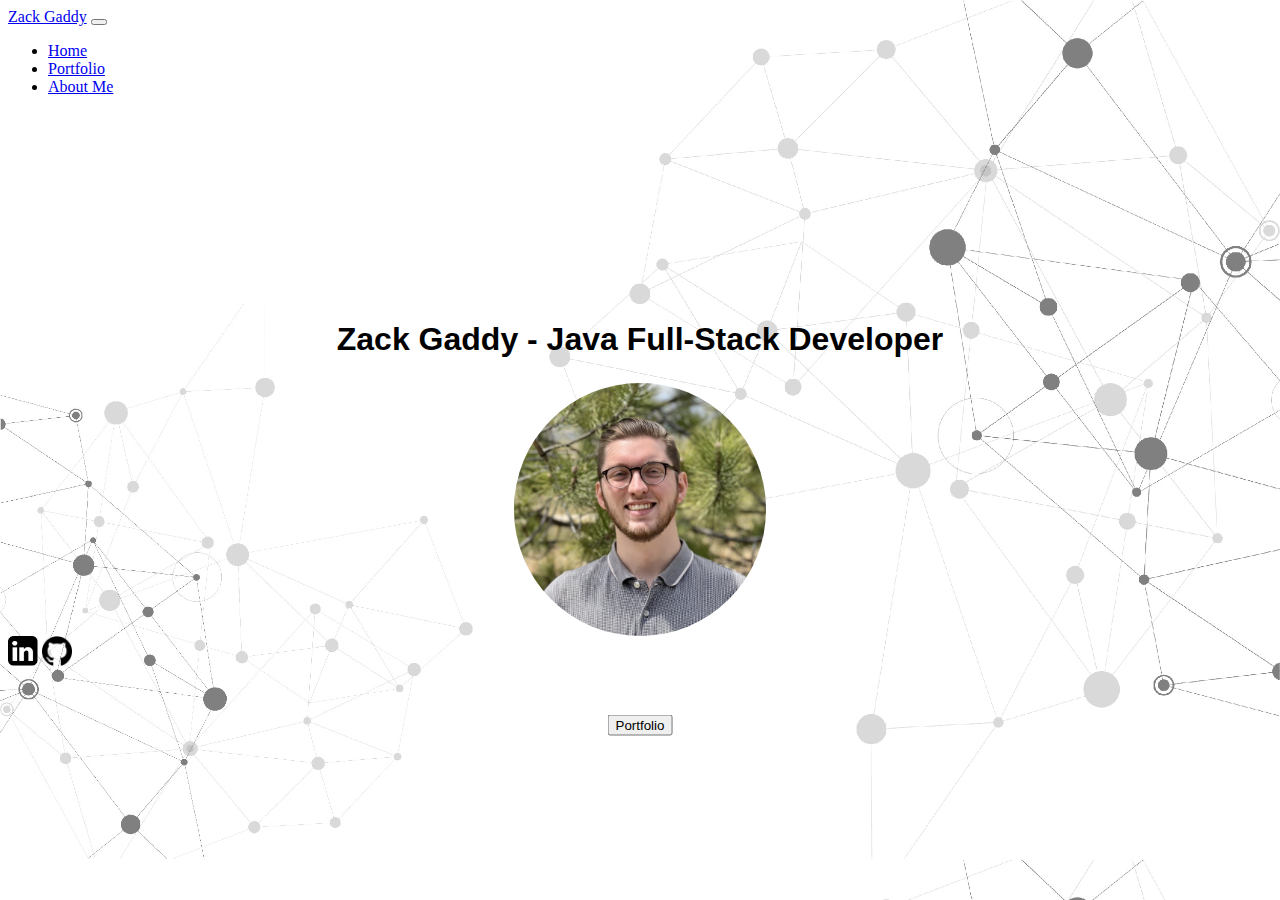
<file: html/index.html>
<!DOCTYPE html>
<html lang="en" dir="ltr">
  <head>
    <meta charset="utf-8">
    <title>Zack Gaddy - Full Stack Java Developer</title>
    <link href="https://cdn.jsdelivr.net/npm/bootstrap@5.1.3/dist/css/bootstrap.min.css" rel="stylesheet" integrity="sha384-1BmE4kWBq78iYhFldvKuhfTAU6auU8tT94WrHftjDbrCEXSU1oBoqyl2QvZ6jIW3" crossorigin="anonymous">
    <link rel="stylesheet" href="css/main.css">
  </head>
  <body>
<main class="container-fluid">
  <nav class="navbar navbar-expand-lg navbar-light">
    <a class="navbar-brand" href="index.html">Zack Gaddy</a>
    <button class="navbar-toggler" type="button" data-toggle="collapse" data-target="#navbarSupportedContent" aria-controls="navbarSupportedContent" aria-expanded="false" aria-label="Toggle navigation">
      <span class="navbar-toggler-icon"></span>
    </button>

    <div class="collapse navbar-collapse" id="navbarSupportedContent">
      <ul class="navbar-nav mr-auto">
        <li class="nav-item active">
          <a class="nav-link" href="index.html">Home <span class="sr-only"></span></a>
        </li>
        <li class="nav-item">
          <a class="nav-link" href="portfolio.html">Portfolio</a>
        </li>

        <li class="nav-item">
          <a class="nav-link" href="AboutMe.html">About Me</a>
        </li>

      </ul>
  </nav>

<h1 id="mainTitle">Zack Gaddy - Java Full-Stack Developer</h1>


<div class="container-xl">
<button id="portfolioButton" class="btn btn-outline-dark" type="button" name="button" onclick="window.location.href='portfolio.html'">Portfolio</button>
</div>

<img id="me" src="images/profile pic 2.jpeg">


<div class="fixed-bottom">
  <footer class="text-center text-white">
    <!-- Grid container -->
    <div class="container p-4 pb-1">
      <!-- Section: Social media -->
      <section class="mb-4">
        <!-- Linkedin -->
        <a href="https://www.linkedin.com/in/zack-gaddy/"><img id="linkedin" src="images/Logos-Linkedin-icon.png"></img></a>
        <!-- Github -->
        <a href="https://github.com/ZackTheAwkward"><img id="github" src="images/github.png"</a>
      </section>
      <!-- Section: Social media -->
    </div>
    <!-- Grid container -->
  </footer>
</div>

</main>
<script src="https://cdn.jsdelivr.net/npm/bootstrap@5.1.3/dist/js/bootstrap.bundle.min.js" integrity="sha384-ka7Sk0Gln4gmtz2MlQnikT1wXgYsOg+OMhuP+IlRH9sENBO0LRn5q+8nbTov4+1p" crossorigin="anonymous"></script>
  </body>
</html>
</file>
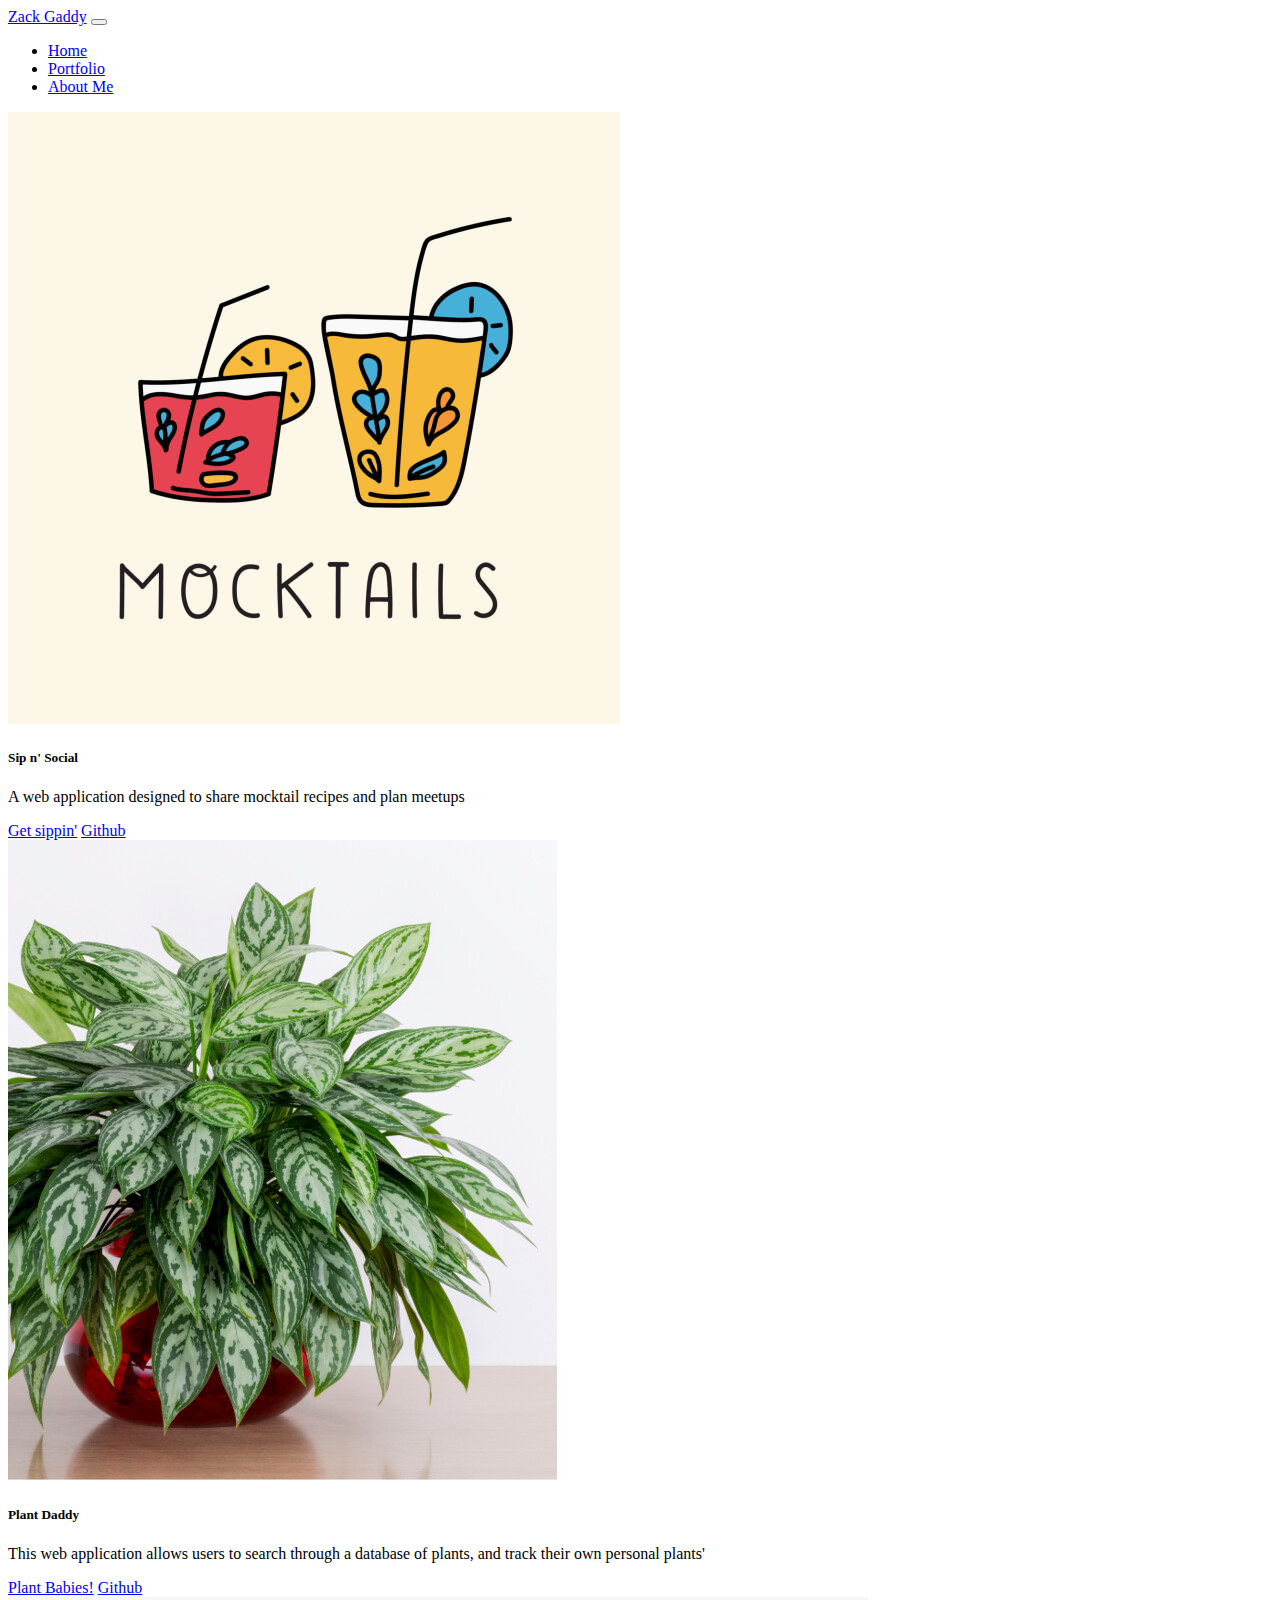
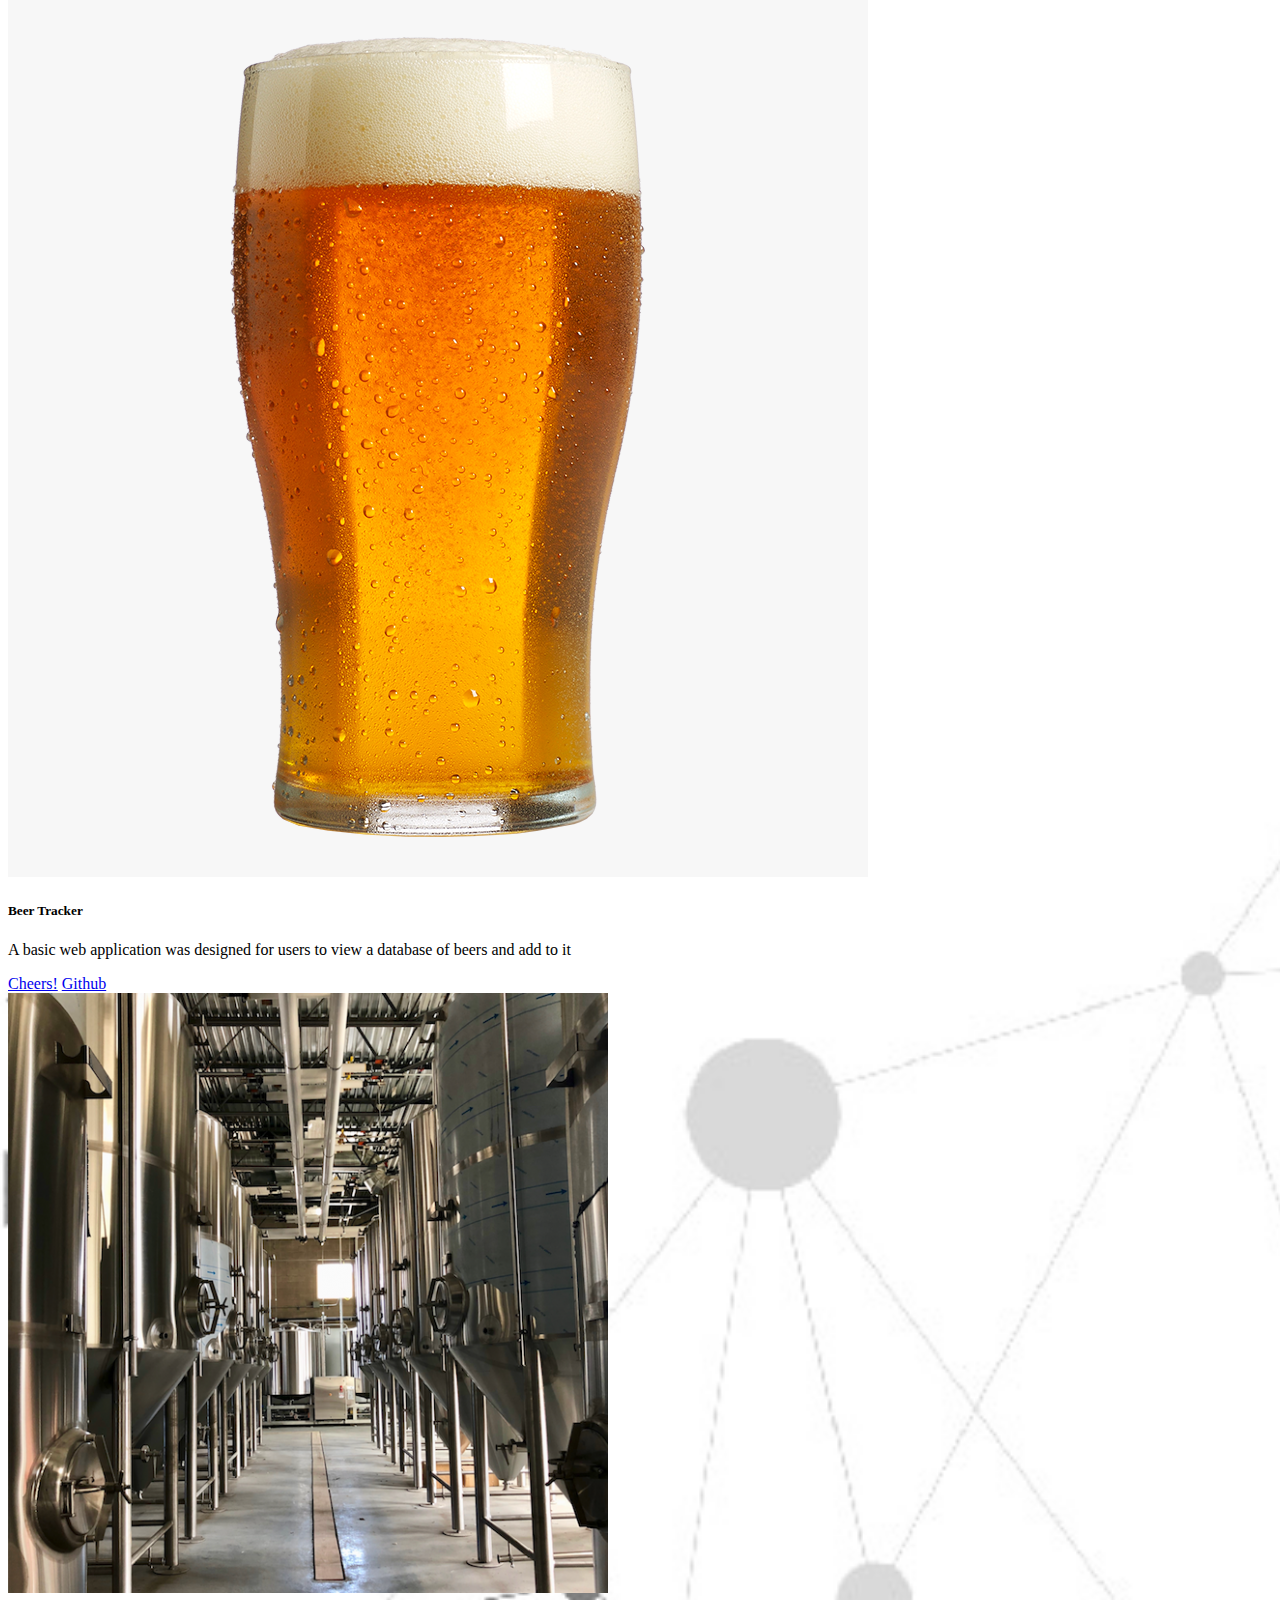
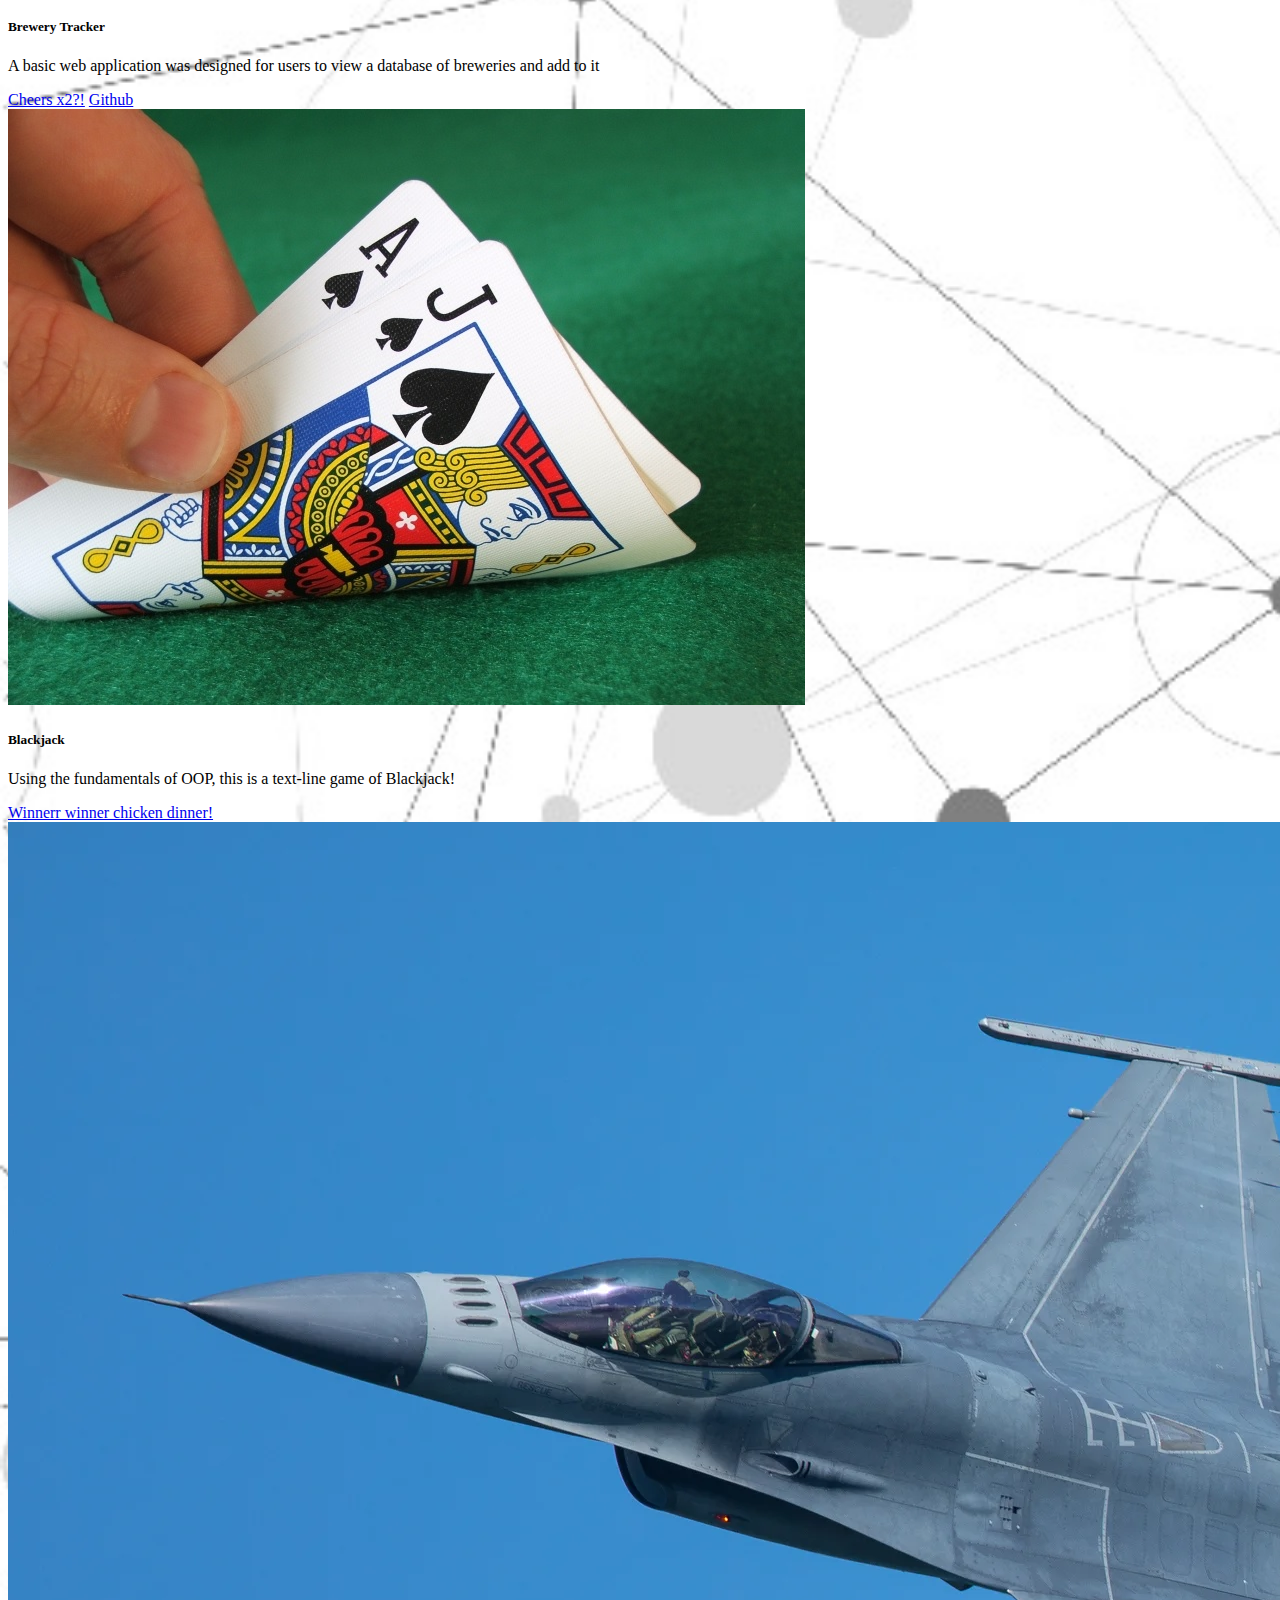
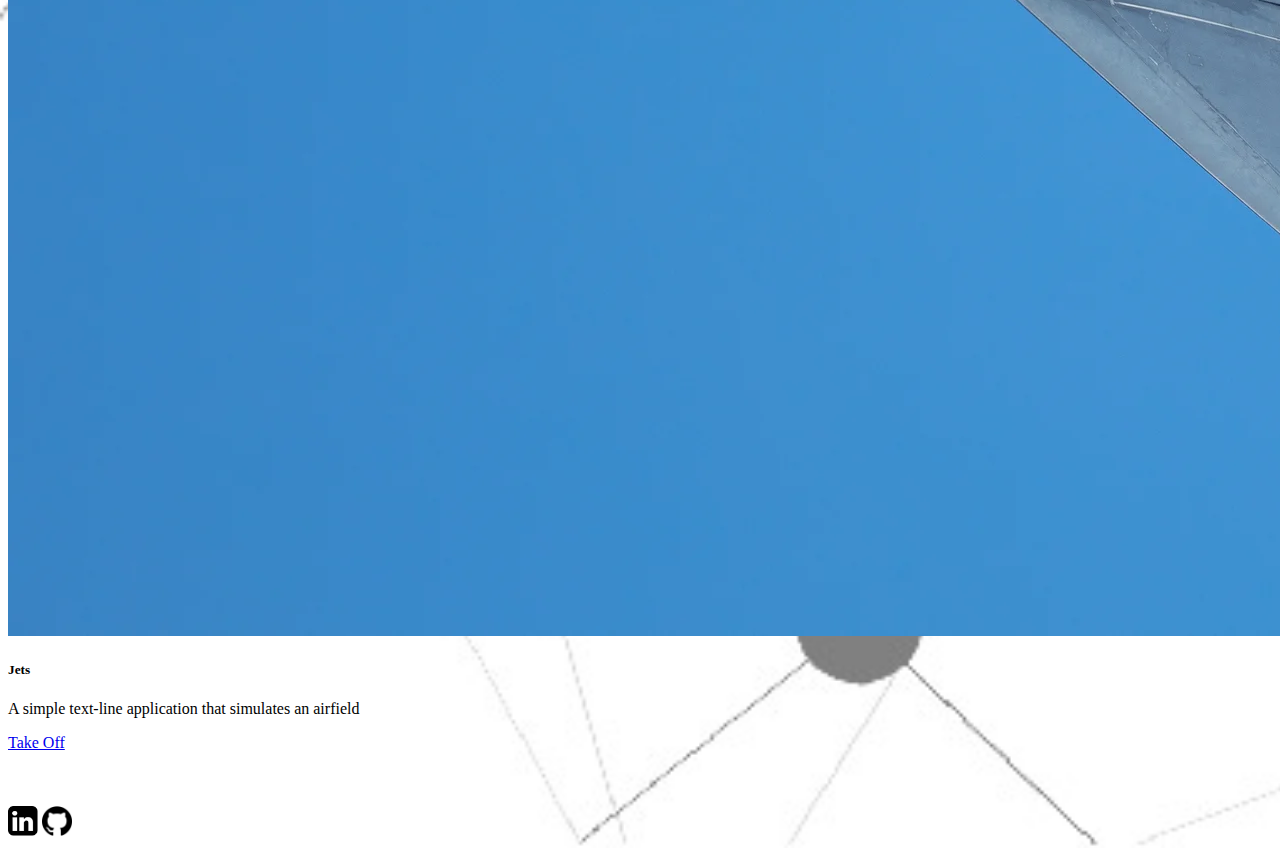
<file: html/portfolio.html>
<!DOCTYPE html>
<html lang="en" dir="ltr">
  <head>
    <meta charset="utf-8">
    <title>Zack Gaddy - Portfolio</title>
    <link href="https://cdn.jsdelivr.net/npm/bootstrap@5.1.3/dist/css/bootstrap.min.css" rel="stylesheet" integrity="sha384-1BmE4kWBq78iYhFldvKuhfTAU6auU8tT94WrHftjDbrCEXSU1oBoqyl2QvZ6jIW3" crossorigin="anonymous">
    <link rel="stylesheet" href="css/main.css">
  </head>
  <body>
<main class="container-fluid">
  <nav class="navbar navbar-expand-lg navbar-light">
    <a class="navbar-brand" href="index.html">Zack Gaddy</a>
    <button class="navbar-toggler" type="button" data-toggle="collapse" data-target="#navbarSupportedContent" aria-controls="navbarSupportedContent" aria-expanded="false" aria-label="Toggle navigation">
      <span class="navbar-toggler-icon"></span>
    </button>

    <div class="collapse navbar-collapse" id="navbarSupportedContent">
      <ul class="navbar-nav mr-auto">
        <li class="nav-item active">
          <a class="nav-link" href="index.html">Home <span class="sr-only"></span></a>
        </li>
        <li class="nav-item">
          <a class="nav-link" href="portfolio.html">Portfolio</a>
        </li>

        <li class="nav-item">
          <a class="nav-link" href="AboutMe.html">About Me</a>
        </li>

      </ul>
  </nav>


  <!-- <div class="card" style="width: 18rem;">
  <img src="../html/images/Blackjack21.jpeg" class="card-img-top" alt="...">
  <div class="card-body">
    <h5 class="card-title">Blackjack</h5>
    <p class="card-text">Using the fundamentals of OOP, this is a text-line game of Blackjack!</p>
    <a href="https://github.com/ZackTheAwkward/BlackjackProject" target="_blank" class="btn btn-primary">Winnerr winner chicken dinner!</a>
  </div>
</div>

<div class="card" style="width: 18rem;">
<img src="../html/images/Blackjack21.jpeg" class="card-img-top" alt="...">
<div class="card-body">
  <h5 class="card-title">Blackjack</h5>
  <p class="card-text">Using the fundamentals of OOP, this is a text-line game of Blackjack!</p>
  <a href="https://github.com/ZackTheAwkward/BlackjackProject" target="_blank" class="btn btn-primary">Winnerr winner chicken dinner!</a>
</div>
</div> -->

<div class="row row-cols-1 row-cols-md-3 g-4">

  <div class="col">
    <div class="card h-100">
      <img src="../html/images/sip.jpeg" class="card-img-top" alt="...">
      <div class="card-body">
        <h5 class="card-title">Sip n' Social</h5>
        <p class="card-text">A web application designed to share mocktail recipes and plan meetups</p>
        <a href="http://52.1.234.56:8080/MocktailsMeetup/home.do" target="_blank" class="btn btn-primary">Get sippin'</a>
        <a href="https://github.com/ZackTheAwkward/MidtermProject" target="_blank" class="btn btn-primary">Github</a>
      </div>
    </div>
  </div>

  <div class="col">
    <div class="card h-100">
      <img src="../html/images/plant.jpeg" class="card-img-top" alt="...">
      <div class="card-body">
        <h5 class="card-title">Plant Daddy</h5>
        <p class="card-text">This web application allows users to search through a database of plants, and track their own personal plants'</p>
        <a href="http://52.1.234.56:8080/PlantDaddy/#/plant" target="_blank" class="btn btn-primary">Plant Babies!</a>
        <a href="https://github.com/ZackTheAwkward/FinalProject" target="_blank" class="btn btn-primary">Github</a>
      </div>
    </div>
  </div>


  <div class="col">
    <div class="card h-100">
      <img src="../html/images/beer.png" class="card-img-top" alt="...">
      <div class="card-body">
        <h5 class="card-title">Beer Tracker</h5>
        <p class="card-text">A basic web application was designed for users to view a database of beers and add to it</p>
        <a href="http://52.1.234.56:8080/BeerTrackerREST/index.html" target="_blank" class="btn btn-primary">Cheers!</a>
        <a href="https://github.com/ZackTheAwkward/EventTrackerProject" target="_blank" class="btn btn-primary">Github</a>
      </div>
    </div>
  </div>

  <div class="col">
    <div class="card h-100">
      <img src="../html/images/brewery.png" class="card-img-top" alt="...">
      <div class="card-body">
        <h5 class="card-title">Brewery Tracker</h5>
        <p class="card-text">A basic web application was designed for users to view a database of breweries and add to it</p>
        <a href="http://52.1.234.56:8080/LocalBreweries/home.do" target="_blank" class="btn btn-primary">Cheers x2?!</a>
        <a href="https://github.com/ZackTheAwkward/JPACRUDProject" target="_blank" class="btn btn-primary">Github</a>
      </div>
    </div>
  </div>

  <div class="col">
    <div class="card h-100">
      <img src="../html/images/Blackjack21.jpeg" class="card-img-top" alt="...">
      <div class="card-body">
        <h5 class="card-title">Blackjack</h5>
        <p class="card-text">Using the fundamentals of OOP, this is a text-line game of Blackjack!</p>
        <a href="https://github.com/ZackTheAwkward/BlackjackProject" target="_blank" class="btn btn-primary">Winnerr winner chicken dinner!</a>
      </div>
    </div>
  </div>

  <div class="col">
    <div class="card h-100">
      <img src="../html/images/jet.webp" class="card-img-top" alt="...">
      <div class="card-body">
        <h5 class="card-title">Jets</h5>
        <p class="card-text">A simple text-line application that simulates an airfield</p>
        <a href="hhttps://github.com/ZackTheAwkward/JetsProject" target="_blank" class="btn btn-primary">Take Off</a>
      </div>
    </div>
  </div>






</div>







<br>
<br>
<br>



  <div class="fixed-bottom">
    <footer class="text-center text-white">
      <!-- Grid container -->
      <div class="container p-4 pb-1">
        <!-- Section: Social media -->
        <section class="mb-4">
          <!-- Linkedin -->
          <a href="https://www.linkedin.com/in/zack-gaddy/"><img id="linkedin" src="images/Logos-Linkedin-icon.png"></img></a>
          <!-- Github -->
          <a href="https://github.com/ZackTheAwkward"><img id="github" src="images/github.png"</a>
        </section>
        <!-- Section: Social media -->
      </div>
      <!-- Grid container -->
    </footer>
  </div>
</main>
<script src="https://cdn.jsdelivr.net/npm/bootstrap@5.1.3/dist/js/bootstrap.bundle.min.js" integrity="sha384-ka7Sk0Gln4gmtz2MlQnikT1wXgYsOg+OMhuP+IlRH9sENBO0LRn5q+8nbTov4+1p" crossorigin="anonymous"></script>
  </body>
</html>
</file>
<file: html/css/main.css>
#mainTitle {
  font-weight: bold;
  font-family: sans-serif;
  text-align: center;
  margin-top: 225px;
}

body {
background-image: url("../images/Background-website-01.jpeg");
background-size: cover;
}
#portfolioButton{
  margin: 0;
  position: absolute;
  top: 725px;
  left: 50%;
  -ms-transform: translate(-50%, -50%);
  transform: translate(-50%, -50%);
}
#intro{
  text-align: center;
  margin-top: 400px;
  font-weight: bolder;
}
#me{
  display: block;
  margin-left: auto;
  margin-right: auto;
  margin-top: 25px;
  width: 20%;
  height: auto;
  border-radius: 50%;
}
#AboutMeHeader{
  text-align: center;
}
#linkedin{
  width: 30px;
  height: auto;
}
#github{
  width: 30px;
  height: auto;
}
#nico{
  width: 450px;
  height: auto;
}
</file>
